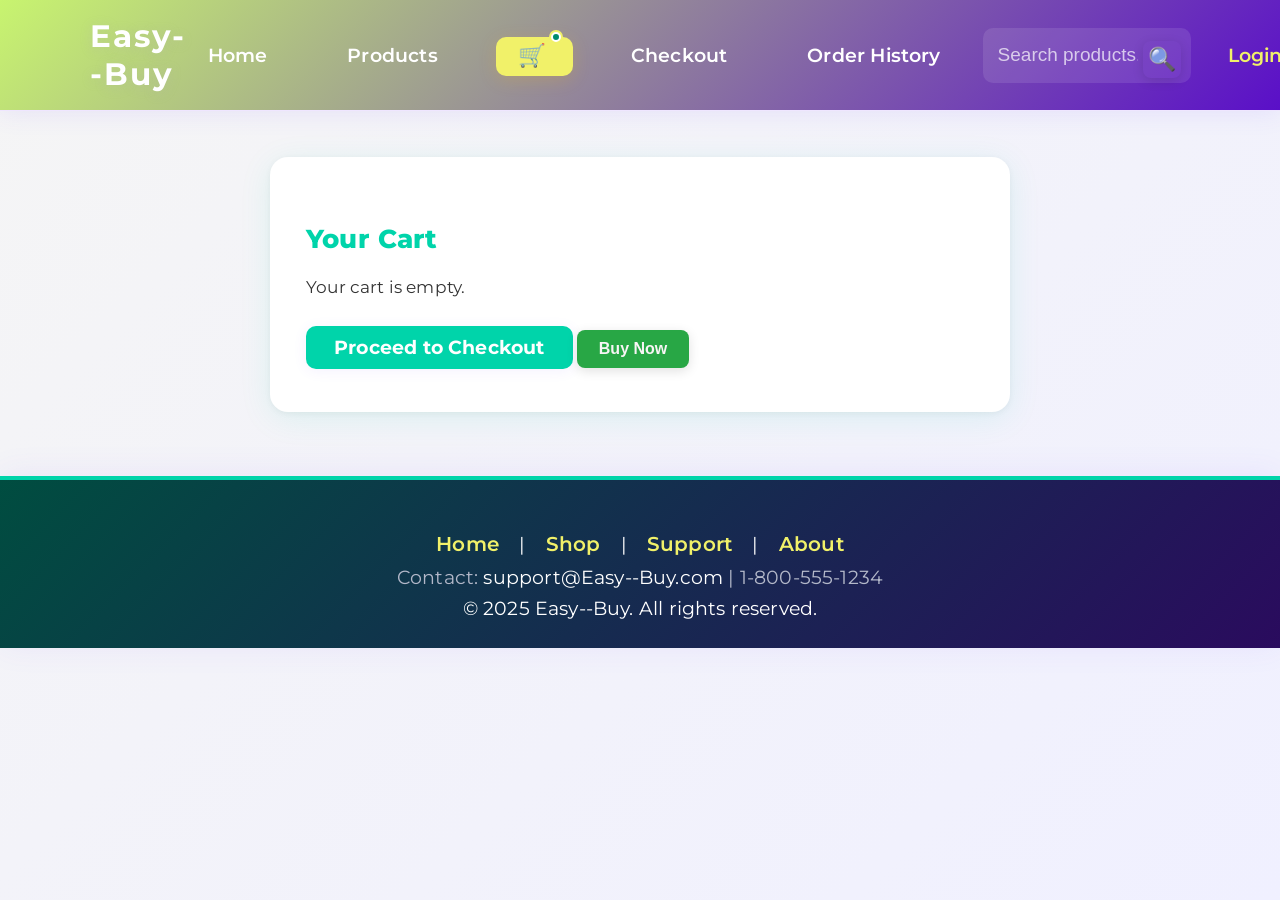
<file: cart.html>
<!DOCTYPE html>
<html lang="en">

<head>
    <meta charset="utf-8" />
    <title>Easy--Buy - Cart</title>
    <meta name="viewport" content="width=device-width,initial-scale=1">
    <link rel="stylesheet" href="style.css" />
</head>

<body>
    <nav class="navbar">
        <span class="logo"><a href="index.html">Easy--Buy</a></span>
        <ul id="navMenu">
            <li><a href="index.html" class="nav-link">Home</a></li>
            <li><a href="products.html" class="nav-link">Products</a></li>
            <li><a href="cart.html" class="nav-link active"> <span class="cart-icon">&#128722;<span
                            class="cart-count" id="cartCount"></span></span></a></li>
            <li><a href="checkout.html" class="nav-link">Checkout</a></li>
            <li><a href="orderhistory.html" class="nav-link">Order History</a></li>
            
        </ul>
        <div class="search-bar">
            <input type="text" id="searchInput" placeholder="Search products...">
            <button id="searchBtn">🔍</button>
        </div>
        <span class="user" id="userArea"></span>

        <div id="loginModal" class="modal">
            <div class="modal-content">
                <h3 style="color: black;">Log-in</h3>
                <input type="email" id="loginEmail" placeholder="Email" required />
                <input type="password" id="loginPass" placeholder="Password" required />
                <div style="margin-bottom: 10px;">
                    <label><input type="radio" name="role" value="user" checked> User</label>
                    <label><input type="radio" name="role" value="admin"> Admin</label>
                </div>
                <div id="loginError" style="color:#f44336;font-size:.97em;margin-bottom:9px;"></div>
                <button onclick="login()">Login</button>
                <button onclick="showSignUp()">Sign Up</button>
            </div>
        </div>
        <div id="signUpModal" class="modal">
            <div class="modal-content">
                <h3 style="color: black;">Sign Up</h3>
                <input type="email" id="signUpEmail" placeholder="Email" required />
                <input type="password" id="signUpPass" placeholder="Password" required />
                <div style="margin-bottom: 10px;">
                    <label><input type="radio" name="signUpRole" value="user" checked> User</label>
                    <label><input type="radio" name="signUpRole" value="admin"> Admin</label>
                </div>
                <div id="signUpError" style="color:#f44336;font-size:.97em;margin-bottom:9px;"></div>
                <button onclick="signUp()">Sign Up</button>
                <button onclick="showLogin()">Back to Login</button>
            </div>
        </div>
    </nav>
    <div class="cart-page">
        <h2>Your Cart</h2>
        <div id="cartItems">
            <h1 id="namee"></h1>

        </div>
        <div class="cart-total" id="cartTotal"></div>
        <div class="cart-actions">
            <a class="checkout-btn" href="checkout.html">Proceed to Checkout</a>
            <button class="buy-now-btn" onclick="buyNow()">Buy Now</button>
        </div>
    </div>
    <footer class="footer">
        <div class="footer-links">
            <a href="index.html">Home</a> | <a href="products.html">Shop</a> | <a href="#">Support</a> | <a
                href="#">About</a>
        </div>
        <div class="footer-contact">
            Contact: <a href="mailto:support@Easy--Buy.com">support@Easy--Buy.com</a> | 1-800-555-1234
        </div>
        <div style="margin-top:8px;">&copy; 2025 Easy--Buy. All rights reserved.</div>
    </footer>
    <script src="app.js"></script>
    <script>
     document.addEventListener('DOMContentLoaded', function () {
    updateCartCount();
    updateFavCount();
    updateUserArea();
    renderCart();
});

    </script>
</body>

</html>
</file>
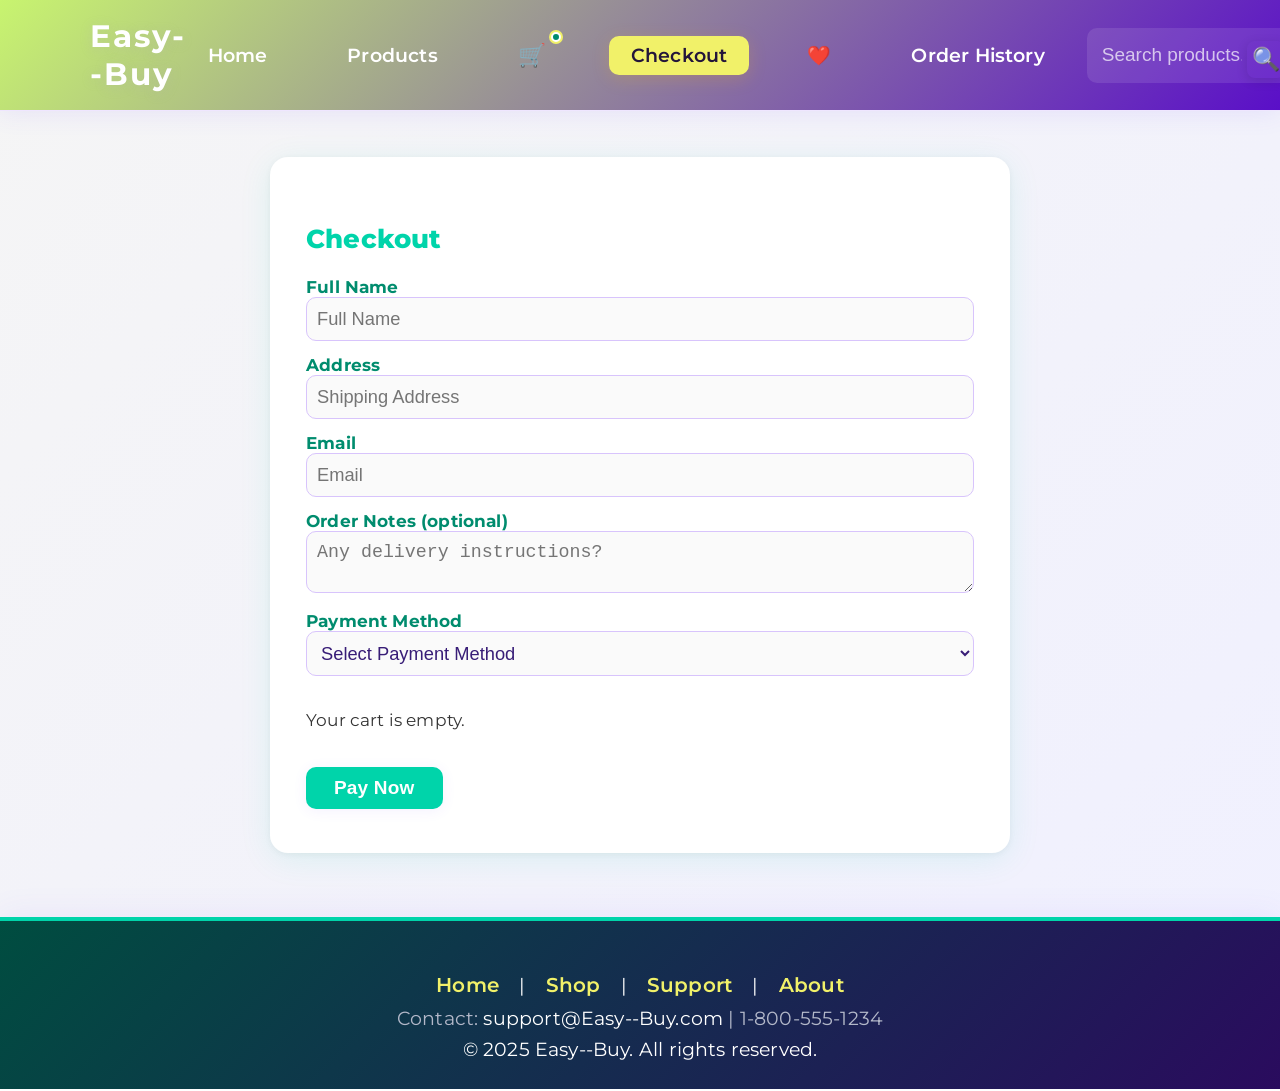
<file: checkout.html>
<!DOCTYPE html>
<html lang="en">

<head>
    <meta charset="utf-8" />
    <title>Easy--Buy - Checkout</title>
    <meta name="viewport" content="width=device-width,initial-scale=1">
    <link rel="stylesheet" href="style.css" />
</head>

<body>
    <nav class="navbar">
        <span class="logo"><a href="index.html">Easy--Buy</a></span>
        <ul id="navMenu">
            <li><a href="index.html" class="nav-link">Home</a></li>
            <li><a href="products.html" class="nav-link">Products</a></li>
            <li><a href="cart.html" class="nav-link"> <span class="cart-icon">&#128722;<span class="cart-count"
                            id="cartCount"></span></span></a></li>
            <li><a href="checkout.html" class="nav-link active">Checkout</a></li>
            <li>
    <a href="favorites.html" class="nav-link">
        ❤️
        <span class="fav-count" id="favCount"></span>
    </a>
</li>
            <li><a href="orderhistory.html" class="nav-link">Order History</a></li>

        </ul>
        <div class="search-bar">
            <input type="text" id="searchInput" placeholder="Search products...">
            <button id="searchBtn">🔍</button>
        </div>
        <span class="user" id="userArea"></span>


        <div id="loginModal" class="modal">
            <div class="modal-content">
                <h3 style="color: black;">Log-in</h3>
                <input type="email" id="loginEmail" placeholder="Email" required />
                <input type="password" id="loginPass" placeholder="Password" required />
                <div style="margin-bottom: 10px;">
                    <label><input type="radio" name="role" value="user" checked> User</label>
                    <label><input type="radio" name="role" value="admin"> Admin</label>
                </div>
                <div id="loginError" style="color:#a91a10;font-size:.97em;margin-bottom:9px;"></div>
                <button onclick="login()">Login</button>
                <button onclick="showSignUp()">Sign Up</button>
            </div>
        </div>
        <div id="signUpModal" class="modal">
            <div class="modal-content">
                <h3 style="color: black;">Sign Up</h3>
                <input type="email" id="signUpEmail" placeholder="Email" required />
                <input type="password" id="signUpPass" placeholder="Password" required />
                <div style="margin-bottom: 10px;">
                    <label><input type="radio" name="signUpRole" value="user" checked> User</label>
                    <label><input type="radio" name="signUpRole" value="admin"> Admin</label>
                </div>
                <div id="signUpError" style="color:#a91a10;font-size:.97em;margin-bottom:9px;"></div>
                <button onclick="signUp()">Sign Up</button>
                <button onclick="showLogin()">Back to Login</button>
            </div>
        </div>
    </nav>
    <div class="checkout-page">
        <h2>Checkout</h2>
        <div id="checkoutMsg" style="margin-bottom:12px;color:green;font-weight:bold;"></div>
        <form class="checkout-form" id="checkoutForm" onsubmit="event.preventDefault();payNow();">
            <label for="c_name">Full Name</label>
            <input id="c_name" required placeholder="Full Name">
            <label for="c_address">Address</label>
            <input id="c_address" required placeholder="Shipping Address">
            <label for="c_email">Email</label>
            <input id="c_email" type="email" required placeholder="Email">
            <label for="c_notes">Order Notes (optional)</label>
            <textarea id="c_notes" rows="2" placeholder="Any delivery instructions?"></textarea>
            <label for="paymentMethod">Payment Method</label>
            <select id="paymentMethod" required onchange="togglePaymentFields()">
                <option value="">Select Payment Method</option>
                <option value="creditcard">Credit Card</option>
                <option value="debitcard">Debit Card</option>
                <option value="onlinepayment">Online Payment</option>
                <option value="paypal">PayPal</option>
                <option value="gpay">Google Pay</option>
                <option value="upi">UPI</option>
                <option value="netbanking">Net Banking</option>
                <option value="cashondelivery">Cash on Delivery</option>
            </select>
            <div id="cardFields" style="display:none;">
                <label for="cardNumber">Card Number</label>
                <input id="cardNumber" placeholder="1234 5678 9012 3456">
                <label for="cardExpiry">Expiry Date</label>
                <input id="cardExpiry" placeholder="MM/YY">
                <label for="cardCVV">CVV</label>
                <input id="cardCVV" placeholder="123">
            </div>
            <div id="upiFields" style="display:none;">
                <label for="upiId">UPI ID</label>
                <input id="upiId" placeholder="yourname@bank">
            </div>
            <div id="netBankingFields" style="display:none;">
                <label for="bankName">Bank Name</label>
                <input id="bankName" placeholder="e.g., SBI, HDFC">
            </div>
            <div id="checkoutItems" style="margin:20px 0 0;"></div>
            <div class="cart-total" id="checkoutTotal"></div>
            <button class="pay-btn" type="submit">Pay Now</button>
        </form>
    </div>
    <footer class="footer">
        <div class="footer-links">
            <a href="index.html">Home</a> | <a href="products.html">Shop</a> | <a href="#">Support</a> | <a
                href="#">About</a>
        </div>
        <div class="footer-contact">
            Contact: <a href="mailto:support@Easy--Buy.com">support@Easy--Buy.com</a> | 1-800-555-1234
        </div>
        <div style="margin-top:8px;">&copy; 2025 Easy--Buy. All rights reserved.</div>
    </footer>
    <script src="app.js"></script>
    <script>
        document.addEventListener("DOMContentLoaded", function () {
            updateCartCount();
            updateUserArea();
            renderCheckout();
        });
    </script>
</body>

</html>
</file>
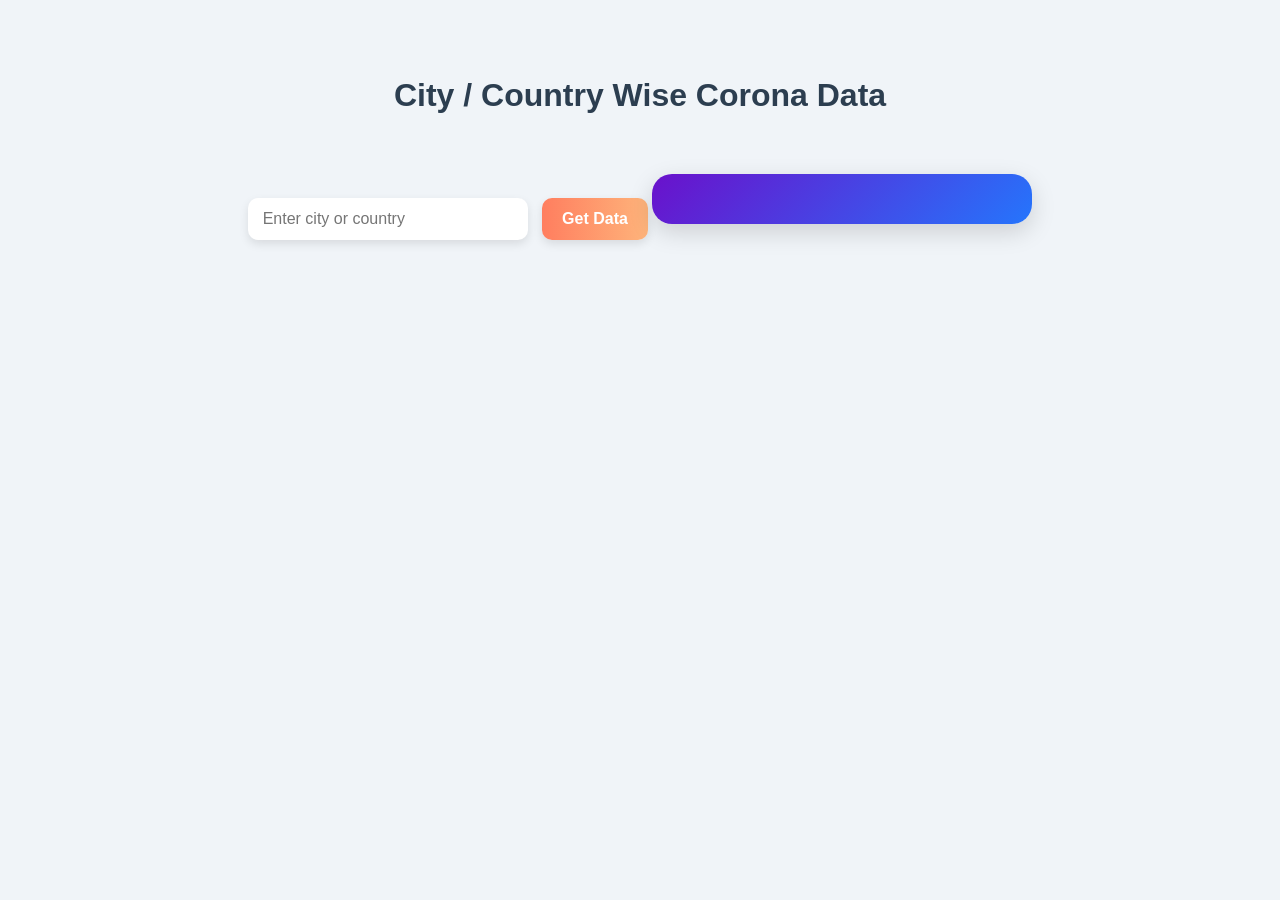
<file: corona.html>
<!DOCTYPE html>
<html lang="en">

<head>
    <meta charset="UTF-8">
    <title>corona api</title>
    <style>
        body {
            font-family: 'Poppins', sans-serif;
            background: #f0f4f8;
            margin: 0;
            padding: 50px 20px;
            text-align: center;
            color: #333;
        }

        h2 {
            font-size: 2rem;
            margin-bottom: 30px;
            color: #2c3e50;
        }

        input {
            padding: 12px 15px;
            font-size: 16px;
            border: none;
            border-radius: 10px;
            width: 250px;
            margin-right: 10px;
            box-shadow: 0 4px 10px rgba(0, 0, 0, 0.1);
        }

        button {
            padding: 12px 20px;
            font-size: 16px;
            border: none;
            border-radius: 10px;
            background: linear-gradient(90deg, #ff7e5f, #feb47b);
            color: #fff;
            cursor: pointer;
            font-weight: bold;
            box-shadow: 0 4px 10px rgba(0, 0, 0, 0.1);
        }

        #result {
            margin-top: 30px;
            background: linear-gradient(135deg, #6a11cb, #2575fc);
            color: #fff;
            padding: 25px 30px;
            border-radius: 20px;
            box-shadow: 0 8px 25px rgba(0, 0, 0, 0.15);
            min-width: 320px;
            display: inline-block;
        }

        #result h3 {
            font-size: 1.8rem;
            margin-bottom: 20px;
        }

        #result p {
            font-size: 1.1rem;
            margin: 8px 0;
        }


        #result .stat {
            background: rgba(255, 255, 255, 0.2);
            margin: 10px 0;
            padding: 10px;
            border-radius: 10px;
        }


        @media (max-width: 500px) {
            input {
                width: 70%;
                margin-bottom: 10px;
            }

            button {
                width: 70%;
                margin-top: 10px;
                margin-right: 0;
            }

            #result {
                width: 80%;
                padding: 20px;
            }
        }
    </style>
</head>

<body>

    <h2>City / Country Wise Corona Data</h2>

    <input type="text" id="city" placeholder="Enter city or country">
    <button onclick="getCoronaData()">Get Data</button>

    <div id="result"></div>

    <script>
        function getCoronaData() {
            var city = document.getElementById("city").value.trim();
            var result = document.getElementById("result");

            if (city === "") {
                result.innerHTML = "Please enter a city or country";
                return;
            }

            const cityToCountry = {
                Mumbai: "India",
                Delhi: "India",
                Bangalore: "India",
                London: "United Kingdom",
                Manchester: "United Kingdom",
                NewYork: "USA",
                LosAngeles: "USA",
                Toronto: "Canada",
                Vancouver: "Canada"
            };

            var country = cityToCountry[city] || city;

            var xhr = new XMLHttpRequest();
            var url = "https://disease.sh/v3/covid-19/countries/" + encodeURIComponent(country);

            xhr.open("GET", url, true);

            xhr.onload = function () {
                if (xhr.status === 200) {
                    var data = JSON.parse(xhr.responseText);

                    result.innerHTML = `
            <h3>${data.country}</h3>
            <div class="stat">Total Cases: ${data.cases.toLocaleString()}</div>
            <div class="stat">Total Deaths: ${data.deaths.toLocaleString()}</div>
            <div class="stat">Total Recovered: ${data.recovered.toLocaleString()}</div>
            <div class="stat">Active Cases: ${data.active.toLocaleString()}</div>
          `;
                } else {
                    result.innerHTML = "Country not found!";
                }
            };

            xhr.onerror = function () {
                result.innerHTML = "Network error! Please try again.";
            };

            xhr.send();
        }
    </script>

</body>

</html>
</file>
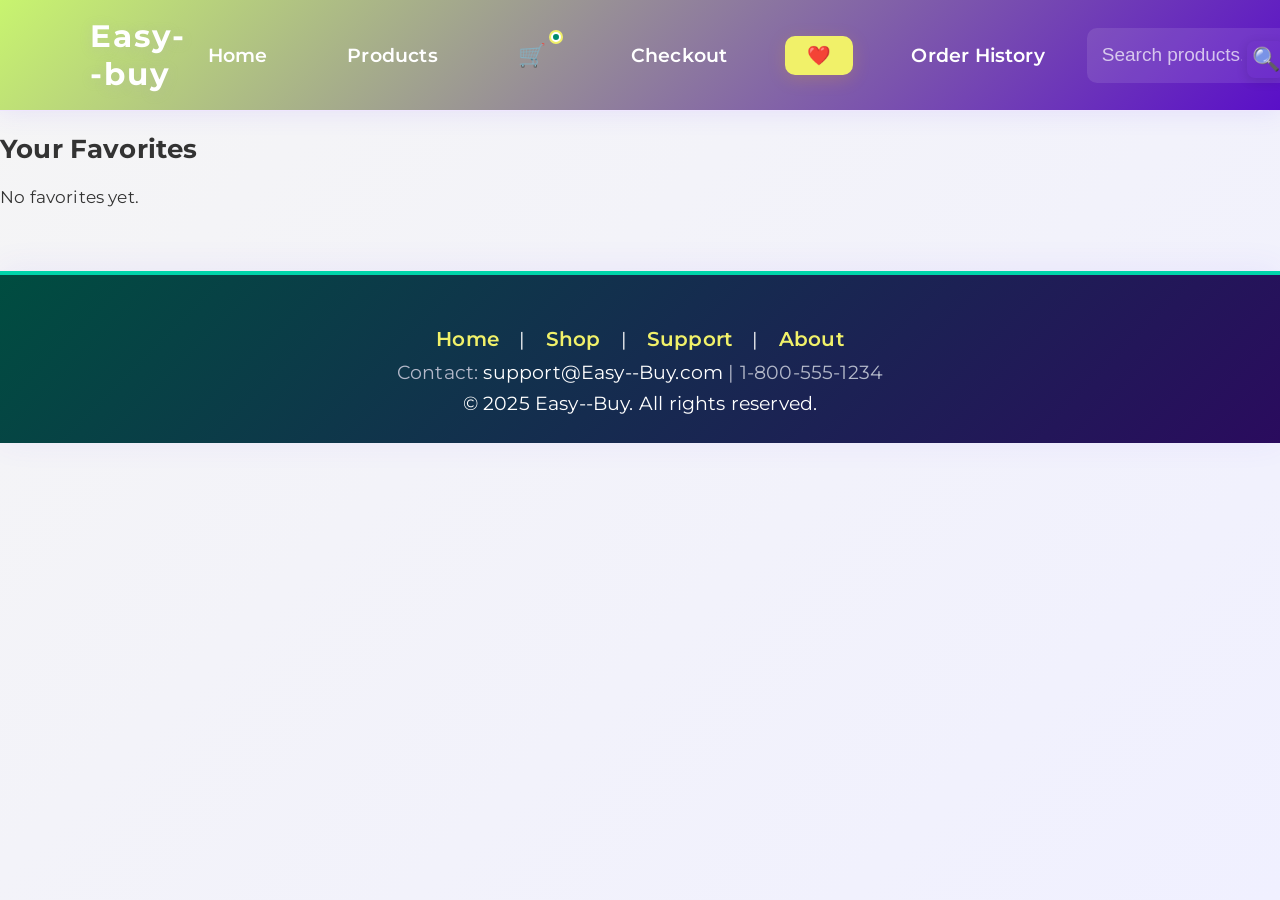
<file: favorites.html>
<!DOCTYPE html>
<html lang="en">

<head>
    <meta charset="UTF-8">
    <meta name="viewport" content="width=device-width, initial-scale=1.0">
    <title>Favorites - Easy--Buy</title>
    <link rel="stylesheet" href="style.css" />
</head>

<body>
    <nav class="navbar">
        <span class="logo"><a href="index.html">Easy--buy</a></span>
        <ul id="navMenu">
            <li><a href="index.html" class="nav-link">Home</a></li>
            <li><a href="products.html" class="nav-link">Products</a></li>
            <li><a href="cart.html" class="nav-link"> <span class="cart-icon">&#128722;<span class="cart-count"
                            id="cartCount"></span></span></a></li>
            <li><a href="checkout.html" class="nav-link">Checkout</a></li>
            <li><a href="favorites.html" class="nav-link active"> ❤️ <span class="fav-count"
                        id="favCount"></span></a></li>
            <li><a href="orderhistory.html" class="nav-link">Order History</a></li>
        </ul>
        <div class="search-bar">
            <input type="text" id="searchInput" placeholder="Search products...">
            <button id="searchBtn">🔍</button>
        </div>
        <span class="user" id="userArea"></span>
    </nav>

    <div id="loginModal" class="modal">
        <div class="modal-content">
            <h3 style="color: black;">Log-in</h3>
            <input type="email" id="loginEmail" placeholder="Email" required />
            <input type="password" id="loginPass" placeholder="Password" required />
            <div style="margin-bottom: 10px;">
                <label><input type="radio" name="role" value="user" checked> User</label>
                <label><input type="radio" name="role" value="admin"> Admin</label>
            </div>
            <div id="loginError" style="color:#f44336;font-size:.97em;margin-bottom:9px;"></div>
            <button onclick="login()">Login</button>
            <button onclick="showSignUp()">Sign Up</button>
        </div>
    </div>
    <div id="signUpModal" class="modal">
        <div class="modal-content">
            <h3 style="color: black;">Sign Up</h3>
            <input type="email" id="signUpEmail" placeholder="Email" required />
            <input type="password" id="signUpPass" placeholder="Password" required />
            <div style="margin-bottom: 10px;">
                <label><input type="radio" name="signUpRole" value="user" checked> User</label>
                <label><input type="radio" name="signUpRole" value="admin"> Admin</label>
            </div>
            <div id="signUpError" style="color:#f44336;font-size:.97em;margin-bottom:9px;"></div>
            <button onclick="signUp()">Sign Up</button>
            <button onclick="showLogin()">Back to Login</button>
        </div>
    </div>

    <main class="favorites-page">
        <h2>Your Favorites</h2>
        <div id="favoritesList"></div>
    </main>

    <footer class="footer">
        <div class="footer-links">
            <a href="index.html">Home</a> | <a href="products.html">Shop</a> | <a href="#">Support</a> | <a
                href="#">About</a>
        </div>
        <div class="footer-contact">
            Contact: <a href="mailto:support@Easy--Buy.com">support@Easy--Buy.com</a> | 1-800-555-1234
        </div>
        <div style="margin-top:8px;">&copy; 2025 Easy--Buy. All rights reserved.</div>
    </footer>

    <script src="app.js"></script>
    <script>
        document.addEventListener('DOMContentLoaded', function () {
            updateCartCount();
            updateFavCount();
            updateUserArea();
            renderFavorites();
        });
    </script>
</body>

</html>
</file>
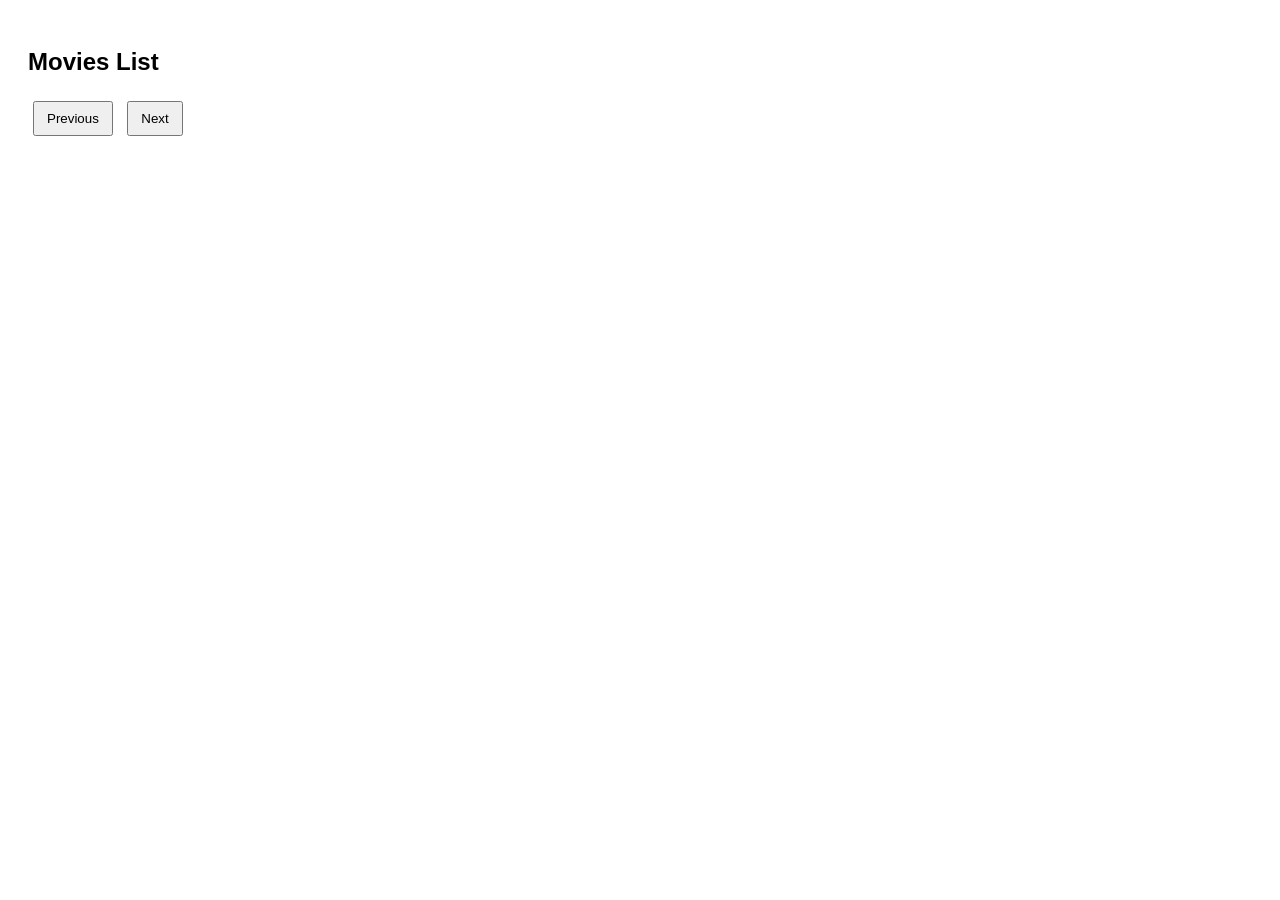
<file: movie.html>
<!DOCTYPE html>
<html>

<head>
  <title>Movie API Page</title>
  <style>
    body {
      font-family: Arial;
      padding: 20px;
    }

    .movie {
      border: 1px solid #ccc;
      margin: 10px 0;
      padding: 10px;
      display: flex;
      gap: 15px;
    }

    img {
      width: 100px;
    }

    button {
      padding: 8px 12px;
      margin: 5px;
    }
  </style>
</head>

<body>

  <h2>Movies List</h2>
  <div id="movies"></div>
  <button id="prev">Previous</button>
  <button id="next">Next</button>

  <script>
    let apiUrl = "https://jsonfakery.com/movies/simple-paginate";

    function loadMovies(url) {
      fetch(url)
        .then(res => res.json())
        .then(data => {
          const moviesDiv = document.getElementById("movies");
          moviesDiv.innerHTML = "";

          data.data.forEach(movie => {
            moviesDiv.innerHTML += `
          <div class="movie">
            <img src="${movie.poster_path}" alt="${movie.original_title}">
            <div>
              <h3>${movie.original_title}</h3>
              <p>Release Date: ${movie.release_date}</p>
              <p>Rating: ${movie.vote_average} (${movie.vote_count} votes)</p>
            </div>
          </div>
        `;
          });

          // Pagination buttons
          document.getElementById("next").onclick = () => {
            if (data.next_page_url) loadMovies(data.next_page_url);
          };
          document.getElementById("prev").onclick = () => {
            if (data.prev_page_url) loadMovies(data.prev_page_url);
          };
        })
        .catch(err => console.log("Error:", err));
    }

    // Initial load
    loadMovies(apiUrl);
  </script>

</body>

</html>
</file>
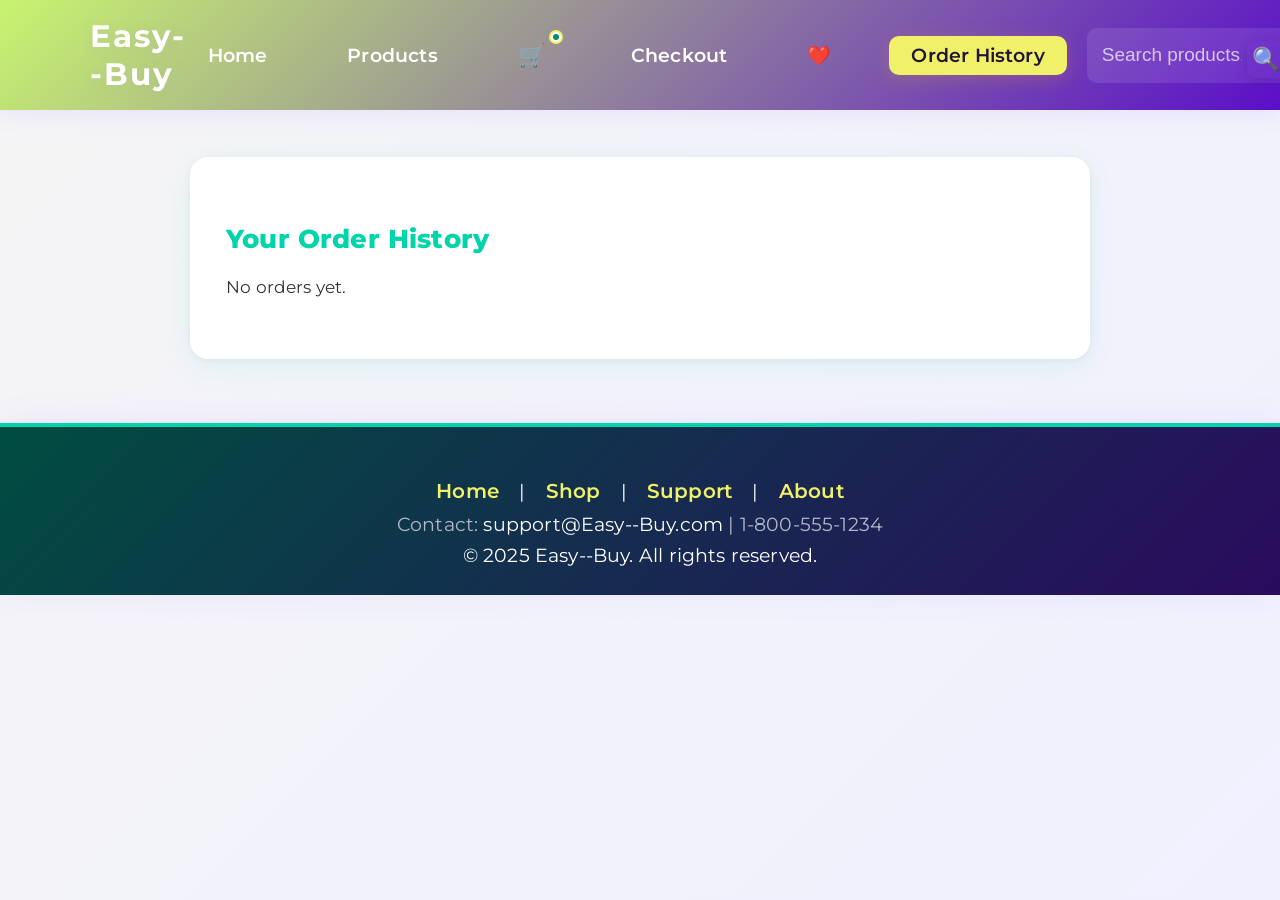
<file: orderhistory.html>
<!DOCTYPE html>
<html lang="en">

<head>
    <meta charset="utf-8" />
    <title>Easy--Buy - Order History</title>
    <meta name="viewport" content="width=device-width,initial-scale=1">
    <link rel="stylesheet" href="style.css" />
</head>

<body>
    <nav class="navbar">
        <span class="logo"><a href="index.html">Easy--Buy</a></span>
        <ul id="navMenu">
            <li><a href="index.html" class="nav-link">Home</a></li>
            <li><a href="products.html" class="nav-link">Products</a></li>
            <li><a href="cart.html" class="nav-link"> <span class="cart-icon">&#128722;<span
                            class="cart-count" id="cartCount"></span></span></a></li>
            <li><a href="checkout.html" class="nav-link">Checkout</a></li>
            <li><a href="favorites.html" class="nav-link"> ❤️ <span class="fav-count" id="favCount"></span></a></li>
            <li><a href="orderhistory.html" class="nav-link active">Order History</a></li>
        </ul>
        <div class="search-bar">
            <input type="text" id="searchInput" placeholder="Search products...">
            <button id="searchBtn">🔍</button>
        </div>
        <span class="user" id="userArea"></span>

        <div id="loginModal" class="modal">
            <div class="modal-content">
                <h3 style="color: black;">Log-in</h3>
                <input type="email" id="loginEmail" placeholder="Email" required />
                <input type="password" id="loginPass" placeholder="Password" required />
                <div style="margin-bottom: 10px;">
                    <label><input type="radio" name="role" value="user" checked> User</label>
                    <label><input type="radio" name="role" value="admin"> Admin</label>
                </div>
                <div id="loginError" style="color:#f44336;font-size:.97em;margin-bottom:9px;"></div>
                <button onclick="login()">Login</button>
                <button onclick="showSignUp()">Sign Up</button>
            </div>
        </div>
        <div id="signUpModal" class="modal">
            <div class="modal-content">
                <h3 style="color: black;">Sign Up</h3>
                <input type="email" id="signUpEmail" placeholder="Email" required />
                <input type="password" id="signUpPass" placeholder="Password" required />
                <div style="margin-bottom: 10px;">
                    <label><input type="radio" name="signUpRole" value="user" checked> User</label>
                    <label><input type="radio" name="signUpRole" value="admin"> Admin</label>
                </div>
                <div id="signUpError" style="color:#f44336;font-size:.97em;margin-bottom:9px;"></div>
                <button onclick="signUp()">Sign Up</button>
                <button onclick="showLogin()">Back to Login</button>
            </div>
        </div>
    </nav>
    <div class="order-history-page">
        <h2>Your Order History</h2>
        <div id="orderHistory"></div>
    </div>
    <footer class="footer">
        <div class="footer-links">
            <a href="index.html">Home</a> | <a href="products.html">Shop</a> | <a href="#">Support</a> | <a
                href="#">About</a>
        </div>
        <div class="footer-contact">
            Contact: <a href="mailto:support@Easy--Buy.com">support@Easy--Buy.com</a> | 1-800-555-1234
        </div>
        <div style="margin-top:8px;">&copy; 2025 Easy--Buy. All rights reserved.</div>
    </footer>
    <script src="app.js"></script>
    <script>
     document.addEventListener('DOMContentLoaded', function () {
    updateCartCount();
    updateFavCount();
    updateUserArea();
    renderOrderHistory();
});

    </script>
</body>

</html>
</file>
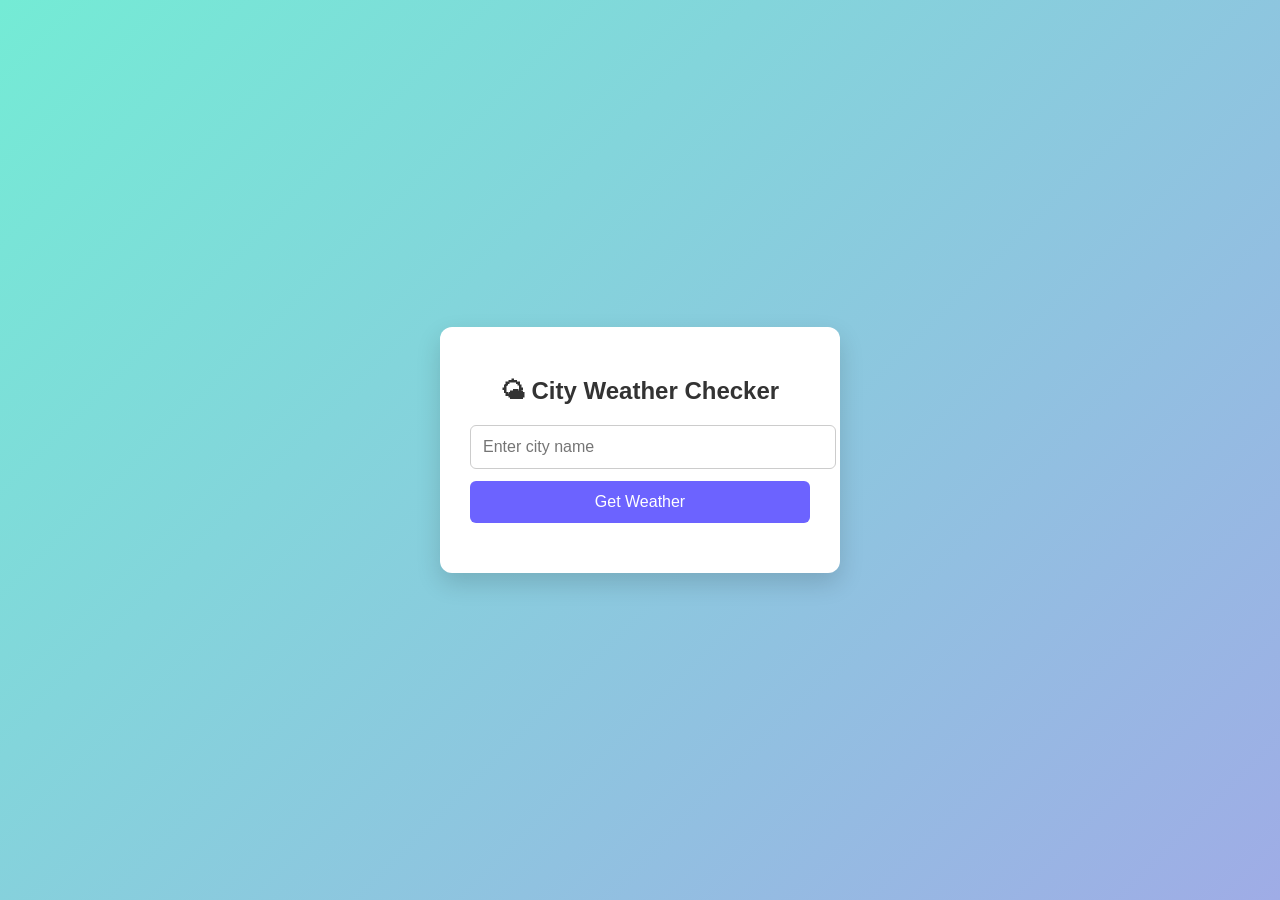
<file: wheather.html>
<!DOCTYPE html>
<html lang="en">

<head>
    <meta charset="UTF-8">
    <title>Weather API</title>

    <style>
        body {
            font-family: 'Segoe UI', Tahoma, sans-serif;
            background: linear-gradient(135deg, #74ebd5, #9face6);
            min-height: 100vh;
            display: flex;
            justify-content: center;
            align-items: center;
            margin: 0;
        }

        .container {
            background: #ffffff;
            padding: 30px;
            border-radius: 12px;
            width: 340px;
            text-align: center;
            box-shadow: 0 10px 25px rgba(0, 0, 0, 0.15);
        }

        h2 {
            margin-bottom: 20px;
            color: #333;
        }

        input {
            width: 100%;
            padding: 12px;
            margin-bottom: 12px;
            border-radius: 6px;
            border: 1px solid #ccc;
            font-size: 16px;
            outline: none;
        }

        input:focus {
            border-color: #6c63ff;
        }

        button {
            width: 100%;
            padding: 12px;
            font-size: 16px;
            border: none;
            border-radius: 6px;
            background: #6c63ff;
            color: #fff;
            cursor: pointer;
            transition: background 0.3s ease;
        }

        button:hover {
            background: #5548d9;
        }

        #weather {
            margin-top: 20px;
            color: #333;
        }

        #weather h3 {
            margin-bottom: 10px;
        }

        #weather p {
            margin: 6px 0;
            font-size: 15px;
        }

        .error {
            color: red;
            font-weight: 500;
        }
    </style>
</head>

<body>

    <div class="container">
        <h2>🌤 City Weather Checker</h2>

        <input type="text" id="cityInput" placeholder="Enter city name">
        <button onclick="fetchWeather()">Get Weather</button>

        <div id="weather"></div>
    </div>

    <script>
        const apiKey = "5f70324377bd821993be6f3c04936187";

        function fetchWeather() {
            const city = document.getElementById('cityInput').value.trim();
            const display = document.getElementById('weather');

            if (!city) {
                display.innerHTML = `<p class="error">Please enter a city name!</p>`;
                return;
            }

            const url = `https://api.openweathermap.org/data/2.5/weather?q=${city}&appid=${apiKey}&units=metric`;

            fetch(url)
                .then(response => {
                    if (!response.ok) {
                        throw new Error("City not found!");
                    }
                    return response.json();
                })
                .then(data => {
                    const desc = data.weather[0].description;
                    const temp = data.main.temp;
                    const humidity = data.main.humidity;
                    const wind = data.wind.speed;

                    display.innerHTML = `
                        <h3>Weather in ${data.name}</h3>
                        <p><strong>Description:</strong> ${desc}</p>
                        <p><strong>Temperature:</strong> ${temp} °C</p>
                        <p><strong>Humidity:</strong> ${humidity}%</p>
                        <p><strong>Wind Speed:</strong> ${wind} m/s</p>
                    `;
                })
                .catch(err => {
                    display.innerHTML = `<p class="error">${err.message}</p>`;
                });
        }
    </script>

</body>

</html>
</file>
<file: style.css>
@import url('https://fonts.googleapis.com/css2?family=Montserrat:wght@400;600;700&display=swap');

:root {
    --primary: #00d4aa;
    /* Bright Teal */
    --primary-dark: #008c6e;
    /* Dark Teal */
    --accent: #f1f169;
    /* Vibrant Orange */
    --accent-dark: #4cd3e5;
    /* Dark Orange */
    --danger: #f44336;
    --bg: #f5f5f5;
    /* Light Gray Background */
    --card-bg: #fff;
    --shadow: 0 6px 32px rgba(0, 212, 170, 0.1), 0 1.5px 6px rgba(0, 0, 0, 0.05);
    --radius: 18px;
    --radius-btn: 10px;
    --radius-img: 13px;
    --nav-bg: #c8f46f;
    --footer-bg: #004d40;
    --font: 'Montserrat', Arial, sans-serif;
    --text: #333;
    --text-light: #666;
    --border: #ddd;
    --input-bg: #fafafa;
    --transition: .2s cubic-bezier(.4, 2, .6, 1);
}

html {
    box-sizing: border-box;
}

*,
*:before,
*:after {
    box-sizing: inherit;
}

body {
    margin: 0;
    font-family: var(--font);
    background: linear-gradient(135deg, var(--bg) 0%, #f0f0ff 100%);
    color: var(--text);
    font-size: 1.09rem;
    font-weight: 400;
    letter-spacing: .01em;
    min-height: 100vh;
}

a {
    color: white;
    text-decoration: none;
    transition: color var(--transition);
}

img {
    max-width: 100%;
}

.navbar {
    position: sticky;
    top: 0;
    z-index: 10;
    background: linear-gradient(135deg, var(--nav-bg) 0%, #5a0fc8 100%);
    color: #fff;
    box-shadow: 0 2px 24px rgba(108, 71, 255, 0.10);
    display: flex;
    justify-content: space-between;
    align-items: center;
    padding: 17px 7vw 17px 7vw;
    font-size: 1.09em;
    border-bottom: 1.5px solid #efe6ff;
    backdrop-filter: blur(10px);
    animation: slideDown 0.5s ease-out;
}

.navbar .logo {
    font-weight: 700;
    font-size: 1.65em;
    color: #c5b0b0;
    letter-spacing: 2px;
    text-shadow: 0 2px 12px #b1aebd44;
}

.navbar ul {
    display: flex;
    list-style: none;
    gap: 36px;
    margin: 0;
    padding: 0;
    align-items: center;
    flex-wrap: nowrap;
}

.search-bar {
    display: flex;
    align-items: center;
    margin-left: 20px;
    background: rgba(255, 255, 255, 0.1);
    border-radius: var(--radius-btn);
    padding: 5px 10px;
    transition: background var(--transition);
}

.search-bar:hover {
    background: rgba(255, 255, 255, 0.2);
}

.search-bar input {
    background: transparent;
    border: none;
    color: #fff;
    font-size: 1em;
    padding: 5px;
    outline: none;
    width: 150px;
}

.search-bar input::placeholder {
    color: rgba(255, 255, 255, 0.7);
}

.search-bar button {
    background: transparent;
    border: none;
    color: #fff;
    font-size: 1.2em;
    cursor: pointer;
    padding: 5px;
    transition: color var(--transition);
}

.search-bar button:hover {
    color: var(--accent);
}

.nav-link {
    color: #fff;
    font-weight: 600;
    padding: 8px 22px;
    border-radius: var(--radius-btn);
    transition: background var(--transition), color var(--transition), box-shadow var(--transition);
    background: transparent;
    box-shadow: none;
    position: relative;
    white-space: nowrap;
}

.nav-link.active,
.nav-link:hover {
    background: var(--accent);
    color: #23153a;
    box-shadow: 0 4px 18px #ffb70030;
}

.cart-icon {
    position: relative;
    font-size: 1.18em;
    margin-right: 5px;
}

.cart-count {
    position: absolute;
    top: -9px;
    right: -15px;
    background: var(--primary-dark);
    color: #fff;
    font-weight: 700;
    border-radius: 50%;
    font-size: 10px;
    width: 10px;
    height: 10px;
    display: flex;
    align-items: center;
    justify-content: center;
    border: 2px solid #fff;
    box-shadow: 0 0 0 2px var(--accent);
}


/* ================= ADD TO CART BUTTON ================= */
button {
    font-family: 'Arial', sans-serif;
    font-size: 1rem;
    font-weight: 600;
    padding: 10px 22px;
    margin-top: 8px;
    border: none;
    border-radius: 8px;
    cursor: pointer;
    background-color: #28a745; /* green */
    color: #f8f5f5;
    transition: background 0.25s ease, transform 0.2s ease, box-shadow 0.25s ease;
    box-shadow: 0 3px 12px rgba(0, 0, 0, 0.12);
    outline: none;
}

/* Hover effect */
button:hover:not(:disabled) {
    background-color: #218838; /* darker green */
    transform: scale(1.05);
    box-shadow: 0 6px 18px rgba(0, 0, 0, 0.18);
}

/* Active / Click effect */
button:active:not(:disabled) {
    background-color: #1e7e34; /* even darker green */
    transform: scale(0.98);
}

/* Disabled state */
button:disabled {
    background-color: #94d3a2; /* light green */
    cursor: not-allowed;
    opacity: 0.7;
    box-shadow: none;
}

/* Optional: Different style for fav button */
.fav-btn {
    background-color: #ffc107; /* amber/yellow */
    color: #000;
    border-radius: 8px;
    padding: 8px 18px;
    font-weight: 600;
    margin-left: 6px;
    transition: background 0.2s ease, transform 0.2s ease;
}

.fav-btn:hover {
    background-color: #e0a800;
    transform: scale(1.05);
}

.fav-btn:active {
    background-color: #c69500;
    transform: scale(0.98);
}



/* ===== Fav Button Style ===== */
.fav-btn {
    margin-top: 6px;
    padding: 6px 12px;
    font-size: 14px;
    border: 1px solid #ccc;
    border-radius: 6px;
    background-color: white;
    cursor: pointer;
    transition: all 0.2s ease;
}

.fav-btn:hover {
    background-color: #ffe6ea;   /* light pink on hover */
    border-color: #ff4d6d;       /* pink border on hover */
}

.fav-btn:disabled {
    cursor: not-allowed;
    opacity: 0.6;
}



.user {
    margin-left: 30px;
    font-size: 1em;
    display: flex;
    align-items: center;
    gap: 8px;
}

.user span {
    background: #ece3ff;
    border-radius: 50%;
    width: 32px;
    height: 32px;
    display: inline-flex;
    align-items: center;
    justify-content: center;
    font-size: 1.2em;
    color: var(--primary-dark);
    box-shadow: 0 2px 10px #6c47ff18;
}

.user a {
    color: var(--accent);
    font-size: 1.01em;
    margin-left: 7px;
    font-weight: 600;
}

.navbar .hamburger {
    display: none;
    flex-direction: column;
    gap: 4px;
    cursor: pointer;
}

.navbar .hamburger span {
    width: 26px;
    height: 3.2px;
    background: #fff;
    border-radius: 2.5px;
    transition: var(--transition);
}

.hero {
    max-width: 1200px;
    margin: 40px auto 32px;
    background: linear-gradient(135deg, #efe6ff 0%, #f0e6ff 100%);
    border-radius: var(--radius);
    box-shadow: var(--shadow);
    display: flex;
    flex-wrap: wrap;
    align-items: center;
    padding: 38px 6vw 38px 6vw;
    gap: 38px;
    justify-content: space-between;
    animation: fadeInUp 0.8s ease-out;
}

.hero-text {
    flex: 1 1 340px;
    min-width: 300px;
}

.hero-text h1 {
    font-size: 2.85em;
    margin: 0 0 13px;
    color: var(--primary);
    font-weight: 800;
    text-shadow: 0 2px 14px #6c47ff28;
    letter-spacing: .01em;
}

.hero-text p {
    font-size: 1.21em;
    color: var(--text-light);
    margin-bottom: 17px;
    line-height: 1.6;
}

.hero-btn {
    display: inline-block;
    background: var(--primary);
    color: #fff;
    border: none;
    padding: 15px 38px;
    border-radius: var(--radius-btn);
    font-size: 1.17em;
    font-weight: 700;
    cursor: pointer;
    transition: background var(--transition), box-shadow var(--transition);
    box-shadow: 0 3px 22px #6c47ff15;
    letter-spacing: .02em;
    text-shadow: 0 2px 8px #fff3;
    border: none;
    outline: none;
}

.hero-btn:hover,
.add-btn:hover,
.checkout-btn:hover,
.pay-btn:hover {
    background: var(--accent);
    color: #23153a;
    box-shadow: 0 8px 32px #ffb70029, 0 2px 6px #fff2;
    text-shadow: none;
    border: none;
    animation: pulse 0.6s ease-in-out;
}

.hero-img {
    flex: 0 1 340px;
}

.hero-img img {
    width: 300px;
    border-radius: var(--radius-img);
    box-shadow: 0 10px 48px #6c47ff10, 0 2px 24px #ffb70014;
    border: 6px solid #fff;
    background: #f9faff;
}

.slider {
    position: relative;
    max-width: 1100px;
    margin: 0 auto 35px;
    height: 245px;
    overflow: hidden;
    border-radius: var(--radius-img, 13px);
    background: #efe6ff;
    box-shadow: var(--shadow);
}

.slide {
    display: none;
    position: absolute;
    width: 100%;
    height: 100%;
    transition: opacity .6s;
    opacity: 0;
}

.active-slide {
    display: block;
    opacity: 1;
    z-index: 1;
}

.slide img {
    width: 100%;
    height: 100%;
    object-fit: cover;
    transition: transform .7s cubic-bezier(.39, 1.17, .7, 1);
    border-radius: var(--radius-img, 13px);
    box-shadow: 0 4px 32px #6c47ff23;
}

.active-slide img {
    transform: scale(1.03);
}

.slider-btn {
    position: absolute;
    top: 50%;
    transform: translateY(-50%);
    background: #fff;
    color: var(--primary-dark);
    border: none;
    font-size: 2.1em;
    padding: 2px 16px;
    border-radius: 10px;
    cursor: pointer;
    z-index: 2;
    transition: background var(--transition), color var(--transition);
    box-shadow: 0 2px 10px #6c47ff15;
}

.slider-btn.prev {
    left: 16px;
}

.slider-btn.next {
    right: 16px;
}

.slider-btn:hover {
    background: var(--accent);
    color: #23153a;
}

.slider-dots {
    position: absolute;
    bottom: 17px;
    left: 0;
    right: 0;
    text-align: center;
    z-index: 3;
}

.slider-dot {
    display: inline-block;
    width: 16px;
    height: 16px;
    border-radius: 50%;
    background: #fff;
    margin: 0 3px;
    border: 2.5px solid var(--primary, #d8f351);
    box-shadow: 0 1px 6px #6c47ff24;
    cursor: pointer;
    transition: background var(--transition), border var(--transition);
}

.slider-dot.active-dot {
    background: var(--primary, #6c47ff);
    border: 2.5px solid var(--accent);
}

.section-title {
    text-align: center;
    font-size: 2em;
    color: var(--primary);
    margin: 45px 0 28px;
    font-weight: 800;
    letter-spacing: .02em;
}

.products-section {
    background: linear-gradient(135deg, #f8f6ff 0%, #f0e6ff 100%);
    padding: 40px 20px;
    border-radius: var(--radius);
    margin: 20px auto;
    max-width: 1200px;
    box-shadow: var(--shadow);
    animation: fadeInUp 1s ease-out;
}

.products-container {
    display: flex;
    gap: 30px;
}

.sidebar {
    flex: 0 0 250px;
    background: #fff;
    padding: 20px;
    border-radius: var(--radius);
    box-shadow: var(--shadow);
    height: fit-content;
}

.sidebar h3 {
    margin-top: 0;
    color: var(--primary);
    font-size: 1.2em;
}

.filter-group {
    margin-bottom: 20px;
}

.filter-group label {
    display: block;
    margin-bottom: 5px;
    font-weight: 600;
    color: var(--text);
}

.filter-group select {
    width: 100%;
    padding: 10px;
    border: 1px solid #ddd;
    border-radius: var(--radius-btn);
    background: var(--input-bg);
    font-size: 1em;
}

.products-main {
    flex: 1;
}

#productList {
    display: grid;
    grid-template-columns: repeat(3, 1fr);
    gap: 20px;
}

#homeProductList {
    display: grid;
    grid-template-columns: repeat(3, 1fr);
    gap: 20px;
}

.product,
.home-product {
    background: var(--card-bg);
    border-radius: var(--radius-img);
    box-shadow: var(--shadow);
    text-align: center;
    padding: 20px 20px 24px;
    transition: box-shadow var(--transition), transform var(--transition), border var(--transition);
    display: flex;
    flex-direction: column;
    align-items: center;
    position: relative;
    overflow: hidden;
    width: 100%;
    max-width: 335px;
    border: 2.5px solid transparent;
}

.product:hover,
.home-product:hover {
    box-shadow: 0 12px 44px #6c47ff1a, 0 0 0 2.5px var(--accent);
    transform: translateY(-5px) scale(1.025);
    border: 2.5px solid var(--accent);
}

.product img,
.home-product img {
    width: 180px;
    height: 150px;
    object-fit: cover;
    border-radius: 11px;
    background: #f7eafd;
    margin-bottom: 11px;
    box-shadow: 0 2px 12px #6c47ff08;
}

.product-name {
    font-weight: 700;
    margin: 13px 0 6px;
    font-size: 1.13em;
    color: #381d77;
    letter-spacing: .01em;
}

.product-desc {
    color: var(--text-light);
    font-size: .99em;
    margin-bottom: 7px;
}

.add-btn,
.checkout-btn,
.pay-btn {
    background: var(--primary);
    color: #fff;
    border: none;
    padding: 10px 28px;
    border-radius: var(--radius-btn);
    cursor: pointer;
    font-size: 1.09em;
    font-weight: 700;
    transition: background var(--transition), color var(--transition), box-shadow var(--transition);
    margin-top: 12px;
    box-shadow: 0 2px 14px #6c47ff13;
    outline: none;
    letter-spacing: .01em;
}

.add-btn:disabled {
    opacity: 0.6;
    background: #d1b7ff;
    color: #fff;
    cursor: not-allowed;
}

.add-btn:active,
.checkout-btn:active,
.pay-btn:active {
    background: var(--accent);
    color: #23153a;
}

.price {
    font-weight: 700;
    color: var(--accent);
    font-size: 1.16em;
    margin: 8px 0 9px;
}

.product-category {
    font-size: .92em;
    color: var(--primary-dark);
    margin-bottom: 4px;
    letter-spacing: .02em;
    font-weight: 600;
}

.filter-bar {
    display: flex;
    flex-wrap: wrap;
    gap: 19px;
    justify-content: center;
    align-items: center;
    margin: 20px 0 22px;
    background: linear-gradient(135deg, #efe6ff 0%, #f9f7ff 100%);
    padding: 20px;
    border-radius: var(--radius);
    box-shadow: var(--shadow);
    animation: fadeInUp 0.8s ease-out;
}

.filter-bar select {
    font-size: 1.09em;
    padding: 7px 15px;
    border-radius: var(--radius-btn);
    border: 1.5px solid #d8c4fc;
    background: var(--input-bg);
    color: #381d77;
    font-weight: 500;
    outline: none;
    transition: border var(--transition);
}

.filter-bar select:focus {
    border: 1.5px solid var(--primary);
}

.info-section {
    display: flex;
    gap: 32px;
    max-width: 1150px;
    margin: 46px auto 70px;
    flex-wrap: wrap;
    justify-content: center;
}

.info-card {
    flex: 1 1 260px;
    min-width: 230px;
    background: var(--card-bg);
    border-radius: var(--radius);
    box-shadow: var(--shadow);
    padding: 36px 28px;
    text-align: center;
    transition: box-shadow var(--transition);
}

.info-card:hover {
    box-shadow: 0 8px 32px #6c47ff19;
}

.info-card i {
    font-size: 3em;
    color: var(--primary);
    margin-bottom: 14px;
    display: block;
}

.info-card h4 {
    margin: 0 0 7px;
    color: var(--primary);
    font-weight: 700;
}

.info-card div {
    color: var(--text-light);
    font-size: 1.04em;
}

.cart-page,
.checkout-page {
    max-width: 740px;
    margin: 46px auto;
    background: var(--card-bg);
    padding: 44px 36px;
    border-radius: var(--radius);
    box-shadow: var(--shadow);
}

.cart-page h2,
.checkout-page h2 {
    color: var(--primary);
    font-weight: 800;
}

.cart-item {
    display: flex;
    align-items: center;
    justify-content: space-between;
    margin-bottom: 19px;
    border-bottom: 1.5px solid #ece3ff;
    padding-bottom: 11px;
}

.cart-item img {
    width: 74px;
    height: 54px;
    object-fit: cover;
    border-radius: 8px;
    box-shadow: 0 1px 8px #6c47ff09;
}

.cart-item .ci-name {
    flex: 1 1 130px;
    margin-left: 17px;
    font-weight: 600;
}

.cart-item .ci-controls {
    display: flex;
    align-items: center;
    gap: 8px;
}

.cart-item input[type="number"] {
    width: 48px;
    border-radius: 7px;
    border: 1.2px solid #cdb0fa;
    padding: 3.5px 10px;
    font-size: 1.07em;
    background: var(--input-bg);
    color: #381d77;
    text-align: center;
}

.cart-total {
    font-size: 1.22em;
    margin-top: 25px;
    font-weight: 700;
    color: var(--primary);
}

.remove-btn {
    background: var(--danger);
    color: #fff;
    border: none;
    padding: 7px 19px;
    border-radius: 7px;
    cursor: pointer;
    font-weight: 700;
    transition: background var(--transition), box-shadow var(--transition);
    box-shadow: 0 2px 10px #f4433611;
}

.remove-btn:hover {
    background: #b2121b;
}

.order-history-page {
    max-width: 900px;
    margin: 46px auto;
    background: var(--card-bg);
    padding: 44px 36px;
    border-radius: var(--radius);
    box-shadow: var(--shadow);
}

.order-history-page h2 {
    color: var(--primary);
    font-weight: 800;
}

.order {
    margin-bottom: 30px;
    border: 1px solid #ece3ff;
    padding: 20px;
    border-radius: var(--radius);
}

.order h3 {
    color: var(--primary);
    margin-bottom: 10px;
}

.order-items {
    display: flex;
    flex-wrap: wrap;
    gap: 15px;
}

.order-item {
    display: flex;
    align-items: center;
    background: var(--bg);
    padding: 10px;
    border-radius: 8px;
    box-shadow: 0 1px 5px #6c47ff09;
}

.order-item img {
    width: 50px;
    height: 50px;
    object-fit: cover;
    border-radius: 5px;
    margin-right: 10px;
}

.checkout-form input,
.checkout-form select,
.checkout-form textarea {
    width: 100%;
    padding: 10px;
    border-radius: var(--radius-btn);
    border: 1.2px solid #d8c4fc;
    margin-bottom: 13px;
    font-size: 1.05em;
    background: var(--input-bg);
    color: #381d77;
    font-weight: 500;
    transition: border var(--transition);
}

.checkout-form input:focus,
.checkout-form select:focus,
.checkout-form textarea:focus {
    border: 1.2px solid var(--primary);
}

.checkout-form label {
    font-weight: 700;
    color: var(--primary-dark);
}

.checkout-form textarea {
    resize: vertical;
    min-height: 38px;
}

.testimonials {
    max-width: 1100px;
    margin: 44px auto;
    animation: fadeInUp 1s ease-out;
}

.testimonial-title {
    text-align: center;
    color: var(--primary-dark);
    font-size: 1.75em;
    margin-bottom: 22px;
    font-weight: 800;
}

.testimonial-list {
    display: grid;
    grid-template-columns: repeat(auto-fit, minmax(250px, 1fr));
    gap: 32px;
    justify-content: center;
}

.testimonial-card {
    background: #efe6ff;
    border-radius: var(--radius-img);
    box-shadow: var(--shadow);
    padding: 28px 22px;
    min-width: 210px;
    display: flex;
    flex-direction: column;
    align-items: center;
    border: 2.5px solid #fff;
    transition: box-shadow var(--transition), border var(--transition);
}

.testimonial-card:hover {
    box-shadow: 0 4px 24px var(--primary), 0 0 0 2.5px var(--accent);
    border: 2.5px solid var(--accent);
}

.testimonial-card img {
    width: 80px;
    height: 80px;
    border-radius: 50%;
    margin-bottom: 15px;
    border: 3.5px solid var(--primary);
    box-shadow: 0 2px 14px #6c47ff2b;
}

.testimonial-name {
    font-weight: 700;
    color: var(--primary-dark);
    font-size: 1.18em;
}

.testimonial-role {
    font-size: 1em;
    color: var(--text-light);
    margin-bottom: 9px;
}

.testimonial-text {
    font-size: 1.12em;
    color: #39245d;
    margin-bottom: 7px;
    font-style: italic;
}

.faq {
    max-width: 900px;
    margin: 55px auto 0;
    animation: fadeInUp 1.2s ease-out;
}

.faq-title {
    text-align: center;
    color: var(--primary);
    font-size: 1.4em;
    margin-bottom: 17px;
    font-weight: 700;
}

.faq-list {
    margin: 0 auto 44px;
}

.faq-item {
    background: var(--card-bg);
    border-radius: var(--radius);
    box-shadow: var(--shadow);
    margin-bottom: 14px;
}

.faq-q {
    padding: 21px 29px;
    cursor: pointer;
    font-weight: 700;
    font-size: 1.08em;
    color: #381d77;
    display: flex;
    justify-content: space-between;
    align-items: center;
    transition: background var(--transition), color var(--transition);
    border-bottom: 1.5px solid #ece3ff;
}

.faq-q:hover {
    background: #f3f0ff;
    color: var(--primary-dark);
}

.faq-q span {
    font-size: 1.4em;
    color: var(--primary);
    transition: transform .25s;
}

.faq-item.open .faq-q span {
    transform: rotate(180deg);
}

.faq-a {
    padding: 0 29px 18px 29px;
    display: none;
    color: #204d36;
    font-size: 1.06em;
}

.faq-item.open .faq-a {
    display: block;
    animation: faqfade .24s;
}

.faq-item.open .faq-q {
    color: var(--accent-dark);
}

@keyframes faqfade {
    0% {
        opacity: 0;
        transform: translateY(-12px);
    }

    100% {
        opacity: 1;
        transform: none;
    }
}

.modal {
    display: none;
    position: fixed;
    z-index: 50;
    left: 0;
    top: 0;
    width: 100vw;
    height: 100vh;
    overflow: auto;
    background: rgba(0, 0, 0, 0.45);
}

.modal-content {
    background: rgba(0, 0, 0, 0.9);
    backdrop-filter: blur(20px);
    margin: 7% auto;
    padding: 38px 28px;
    border-radius: var(--radius);
    width: 340px;
    box-shadow: 0 8px 32px rgba(108, 71, 255, 0.2);
    text-align: center;
    border: 1px solid rgba(255, 255, 255, 0.2);
    color: white;
}

.modal-content input[type="text"],
.modal-content input[type="password"],
.modal-content input[type="email"] {
    width: 100%;
    padding: 13px;
    border-radius: 8px;
    border: 1.5px solid #555;
    margin: 9px 0 21px;
    font-size: 1.08em;
    background: #333;
    color: white;
}

.modal-content button {
    width: 100%;
    background: var(--primary);
    color: #fff;
    border: none;
    padding: 14px;
    border-radius: var(--radius-btn);
    font-size: 1.09em;
    font-weight: 600;
    cursor: pointer;
    transition: background var(--transition);
}

.modal-content button:hover {
    background: var(--primary-dark);
}

.footer {
    background: linear-gradient(135deg, var(--footer-bg) 0%, #2a0b5e 100%);
    color: #fff;
    text-align: center;
    padding: 36px 0 28px 0;
    margin-top: 64px;
    font-size: 1.09em;
    border-top: 4px solid var(--primary);
    box-shadow: 0 -2px 32px #6c47ff13;
}

.footer-links {
    margin: 15px 0 9px;
}

.footer-links a {
    color: var(--accent);
    margin: 0 15px;
    font-weight: 600;
    font-size: 1.07em;
    letter-spacing: .01em;
}

.footer-contact {
    margin-top: 10px;
    color: #b3b8c9;
    font-size: .99em;
}

@media (max-width: 1150px) {
    .navbar {
        padding: 17px 2vw;
    }

    .hero {
        flex-direction: column;
        align-items: flex-start;
        padding: 30px 4vw;
    }

    .hero-img {
        margin: auto;
    }

    .info-section {
        flex-direction: column;
        align-items: center;
    }

    .slider {
        height: 170px;
    }
}

@media (max-width: 700px) {
    html {
        font-size: 15px;
    }

    .products,
    .home-products {
        grid-template-columns: 1fr;
    }

    .testimonial-list {
        grid-template-columns: 1fr;
    }

    .products-container {
        flex-direction: column;
    }

    .sidebar {
        flex: none;
        width: 100%;
    }

    .navbar {
        padding: 13px 1vw;
    }

    .cart-page,
    .checkout-page {
        padding: 18px 7px;
    }

    .hero {
        padding: 20px 3vw;
    }

    .hero-text h1 {
        font-size: 2em;
    }

    .slider {
        height: 110px;
    }

    .footer {
        font-size: 1em;
    }
}

/* Animations */
@keyframes slideDown {
    from {
        transform: translateY(-100%);
        opacity: 0;
    }
    to {
        transform: translateY(0);
        opacity: 1;
    }
}

@keyframes fadeInUp {
    from {
        opacity: 0;
        transform: translateY(30px);
    }
    to {
        opacity: 1;
        transform: translateY(0);
    }
}

@keyframes pulse {
    0% { transform: scale(1); }
    50% { transform: scale(1.05); }
    100% { transform: scale(1); }
}
</file>
